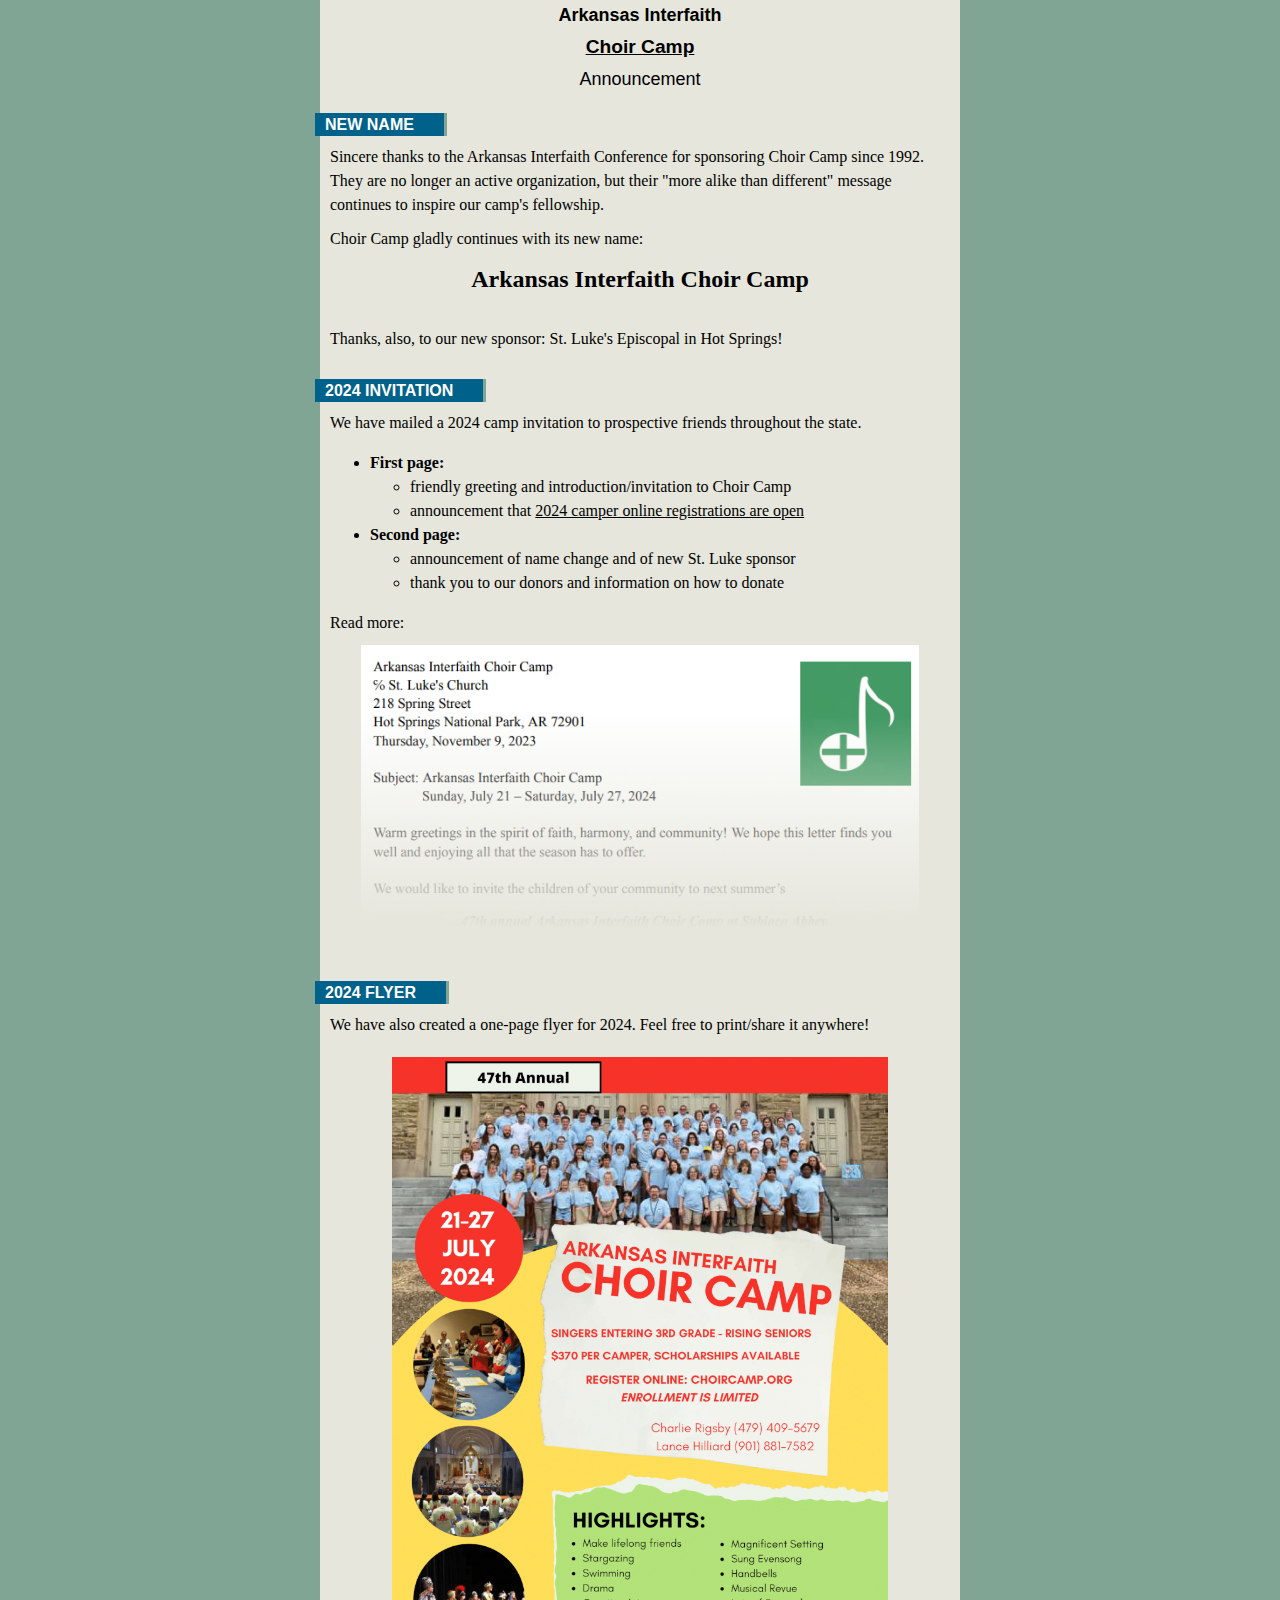
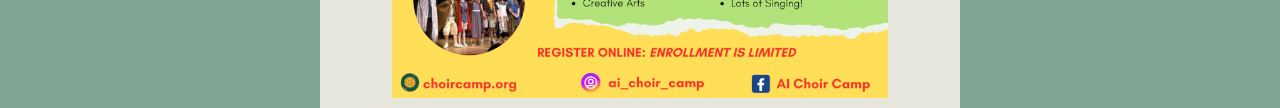
<file: aicc/index.html>
<!DOCTYPE html PUBLIC "-//W3C//DTD XHTML 1.0 Transitional//EN" "https://www.w3.org/TR/xhtml1/DTD/xhtml1-transitional.dtd">
<html xmlns="https://www.w3.org/1999/xhtml" xml:lang="EN" lang="EN">
<head>
<meta http-equiv="Content-Type" content="text/html; charset=iso-8859-1">
<title>Arkansas Interfaith Choir Camp</title>
<script src="https://code.jquery.com/jquery-2.2.4.min.js" integrity="sha256-BbhdlvQf/xTY9gja0Dq3HiwQF8LaCRTXxZKRutelT44=" crossorigin="anonymous"></script>
<script src="https://google-analytics.com/ga.js" type="text/javascript"></script>
<script type="text/javascript" src="../assets/js/scripts.js"></script>
<script type="text/javascript">
try {
  var pageTracker = _gat._getTracker("UA-9951448-1");
  pageTracker._trackPageview();
} catch(err) {}
</script>
<link rel="stylesheet" href="../assets/css/styles.css" type="text/css">
</head>
<body>
<div class="PageContainer">
<div id="Banner_NamePrefix"><script type="text/javascript">document.write(campNamePrefix);</script></div>
<div id="Banner_ChoirCamp"><a href="../"><script type="text/javascript">document.write(campShortName);</script></a></div>
<div id="Banner_Dates">Announcement</div>
</div>
<div class="BarContainer"><span class="Bar">NEW NAME</span></div>
<div class="PageContainer">
  <p>Sincere thanks to the Arkansas Interfaith Conference for sponsoring Choir Camp since 1992. They are no longer an active organization, but their "more alike than different" message continues to inspire our camp's fellowship.</p>
  <p>Choir Camp gladly continues with its new name:</p>
  <div style="text-align: center; font-size: x-large; font-weight: bold; margin-bottom: 30px;">Arkansas Interfaith Choir Camp</div>
  <p>Thanks, also, to our new sponsor: St. Luke's Episcopal in Hot Springs!</p>
</div>
<div class="BarContainer"><span class="Bar">2024 INVITATION</span></div>
<div class="PageContainer">
  <p>We have mailed a 2024 camp invitation to prospective friends throughout the state.</p>
  <ul>
    <li><strong>First page:</strong><ul><li>friendly greeting and introduction/invitation to Choir Camp</li><li>announcement that <a target="_blank" href="../register">2024 camper online registrations are open</a></li></ul></li>
    <li><strong>Second page:</strong><ul><li>announcement of name change and of new St. Luke sponsor</li><li>thank you to our donors and information on how to donate</li></ul></li>
  </ul>
  <p>Read more:</p>
  <div style="text-align: center;">    
    <a target="_blank" href="../assets/pdf/ChoirCamp2024Invitation.pdf"><img width="90%" src="../assets/img/2024Invitation.png"></a>
  </div>
</div>
<div class="BarContainer"><span class="Bar">2024 FLYER</span></div>
<div class="PageContainer">
  <p>We have also created a one-page flyer for 2024. Feel free to print/share it anywhere!</p>
</div>
<div class="PageContainer" style="text-align: center;">
  <a target="_blank" href="../assets/pdf/ChoirCamp2024Flyer.pdf"><img style="max-width: 80%;" src="../assets/img/ChoirCamp2024Flyer_790x1022.png"/></a>
</div>
<script type="text/javascript">
var sc_project=4950148;
var sc_invisible=1;
var sc_partition=57;
var sc_click_stat=1;
var sc_security="ed745b91";
</script>
<script type="text/javascript" src="https://www.statcounter.com/counter/counter.js"></script>
</body>
</html>
</file>
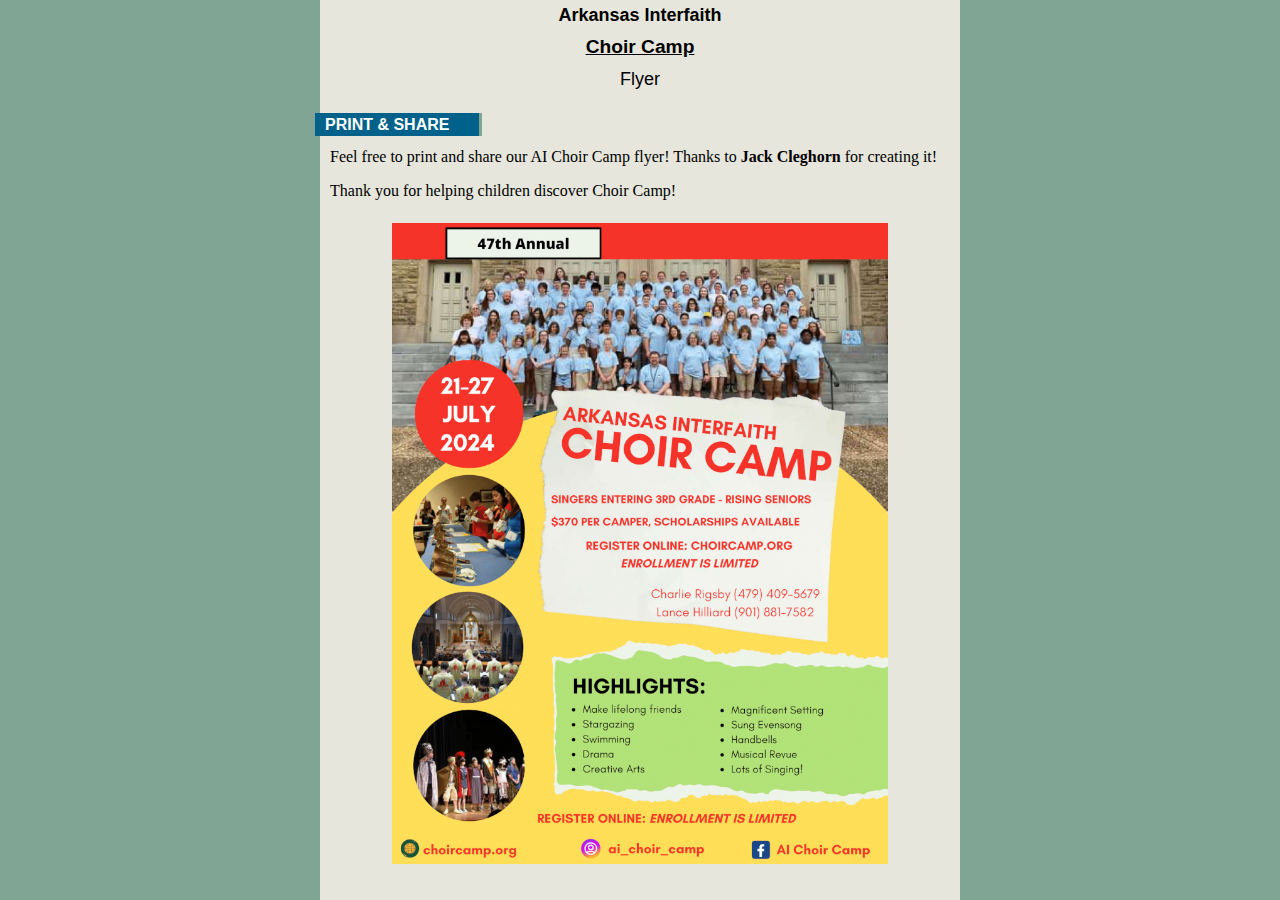
<file: flyer/index.html>
<!DOCTYPE html PUBLIC "-//W3C//DTD XHTML 1.0 Transitional//EN" "https://www.w3.org/TR/xhtml1/DTD/xhtml1-transitional.dtd">
<html xmlns="https://www.w3.org/1999/xhtml" xml:lang="EN" lang="EN">
<head>
<meta http-equiv="Content-Type" content="text/html; charset=iso-8859-1">
<title>Arkansas Interfaith Choir Camp</title>
<script src="https://code.jquery.com/jquery-2.2.4.min.js" integrity="sha256-BbhdlvQf/xTY9gja0Dq3HiwQF8LaCRTXxZKRutelT44=" crossorigin="anonymous"></script>
<script src="https://google-analytics.com/ga.js" type="text/javascript"></script>
<script type="text/javascript" src="../assets/js/scripts.js"></script>
<script type="text/javascript">
try {
  var pageTracker = _gat._getTracker("UA-9951448-1");
  pageTracker._trackPageview();
} catch(err) {}

// $(document).ready(function() {
//   $('#passwordRequestForm').on('submit', function(e) {
//   	  $('#subjectInputField').val('Choir Camp Video Password Request (' + $('#requestingNameInputField').val() + ')');
//   	  $('#afterInputField').val([location.protocol, '//', location.host, location.pathname, '?password=requested'].join(''));
// 	  $('#requestPasswordButton').val('Please wait...');
// 	  $('#requestPasswordButton').attr('disabled', 'disabled');
// 	  setTimeout(function(){
// 	  	$('#passwordRequestFormContainer').hide();
// 	  	$('#passwordRequestError').show();
// 	  },30000);
//   });
//   if (window.location.href.indexOf('password=requested') > 0) {
//     $('#passwordRequestThankYou').show();
//     window.history.pushState("", "", '/video');
//   } else {
//     $('#passwordRequestFormContainer').show();
//   }
// });
</script>
<link rel="stylesheet" href="../assets/css/styles.css" type="text/css">
</head>
<body>
<div class="PageContainer">
<div id="Banner_NamePrefix"><script type="text/javascript">document.write(campNamePrefix);</script></div>
<div id="Banner_ChoirCamp"><a href="../"><script type="text/javascript">document.write(campShortName);</script></a></div>
<div id="Banner_Dates">Flyer</div>
</div>
<div class="BarContainer"><span class="Bar">PRINT & SHARE</span></div>
<div class="PageContainer">
<p>Feel free to print and share our <script type="text/javascript">document.write(campFullName);</script> flyer! Thanks to <strong>Jack Cleghorn</strong> for creating it!</p>
<p>Thank you for helping children discover <script type="text/javascript">document.write(campShortName);</script>!</p>
</div>
<div class="PageContainer" style="text-align: center;">
<a target="_blank" href="../assets/pdf/ChoirCamp2024Flyer.pdf"><img style="max-width: 80%;" src="../assets/img/ChoirCamp2024Flyer_790x1022.png"/></a>
</div>

<script type="text/javascript">
var sc_project=4950148;
var sc_invisible=1;
var sc_partition=57;
var sc_click_stat=1;
var sc_security="ed745b91";
</script>
<script type="text/javascript" src="https://www.statcounter.com/counter/counter.js"></script>
</body>
</html>
</file>
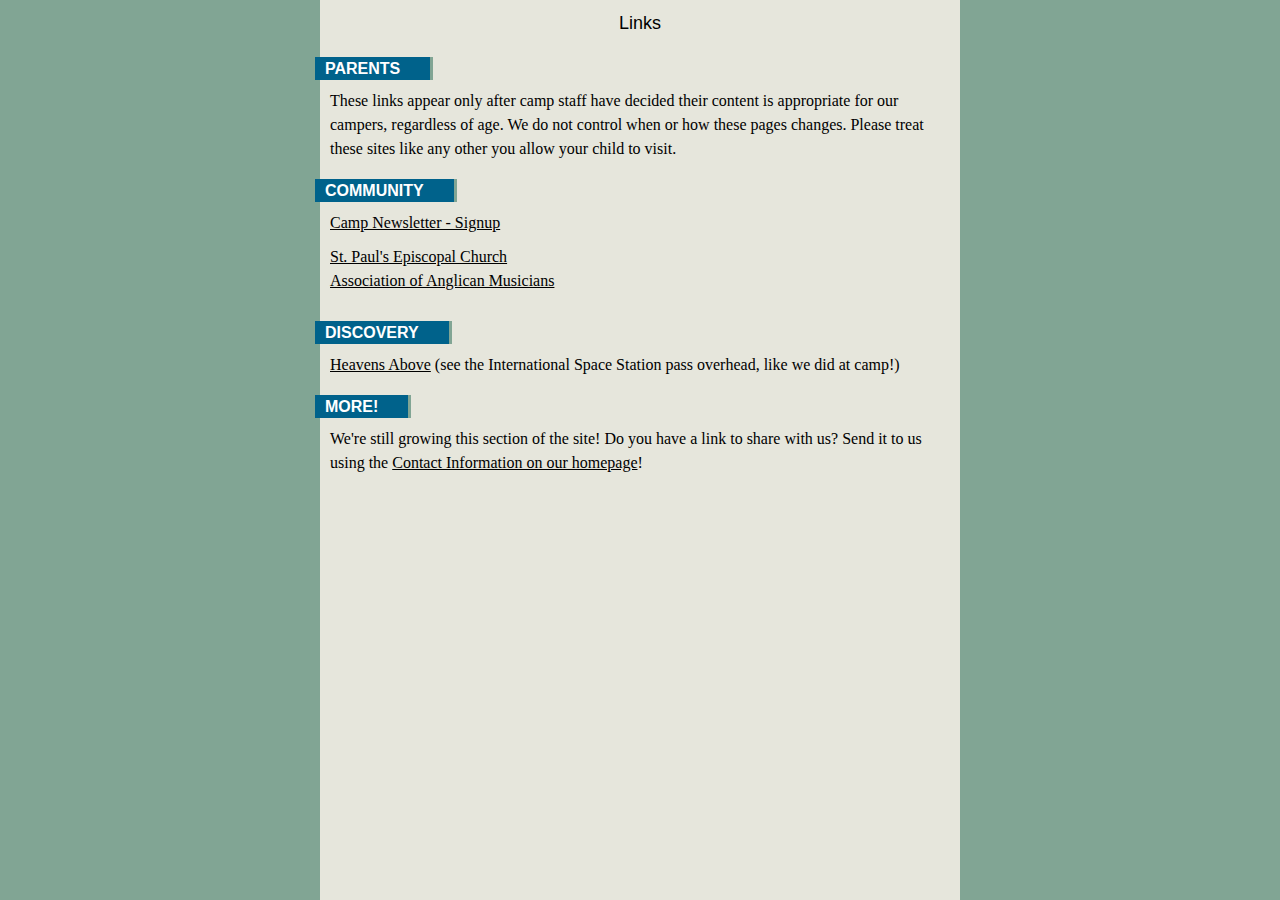
<file: links/index.html>
<!DOCTYPE html PUBLIC "-//W3C//DTD XHTML 1.0 Transitional//EN" "https://www.w3.org/TR/xhtml1/DTD/xhtml1-transitional.dtd">
<html xmlns="https://www.w3.org/1999/xhtml" xml:lang="EN" lang="EN">
<head>
<meta http-equiv="Content-Type" content="text/html; charset=iso-8859-1">
<title>Arkansas Interfaith Choir Camp</title>
<script src="https://google-analytics.com/ga.js" type="text/javascript"></script>
<script type="text/javascript">
try {
var pageTracker = _gat._getTracker("UA-9951448-1");
pageTracker._trackPageview();
} catch(err) {}</script>
<link rel="stylesheet" href="../assets/css/styles.css" type="text/css">
</head>
<body>
<div class="PageContainer">
<div id="Banner_NamePrefix"><script type="text/javascript">document.write(campNamePrefix);</script></div>
<div id="Banner_ChoirCamp"><a href="../"><script type="text/javascript">document.write(campShortName);</script></a></div>
<div id="Banner_Dates">Links</div>
</div>
<div class="BarContainer"><span class="Bar">PARENTS</span></div>
<div class="PageContainer">
These links appear  only after camp staff have decided their content is appropriate for our campers, regardless of age. We do not control when or how these pages changes. Please treat these sites like any other you allow your child to visit.</div>
<div class="BarContainer"><span class="Bar">COMMUNITY</span></div>
<div class="PageContainer">
  <p><a href="../newsletter/">Camp Newsletter - Signup</a></p>
  <p><a href="http://www.stpaulsfay.org/">St. Paul's Episcopal Church</a><br />
  <a href="http://www.anglicanmusicians.org/">Association of Anglican Musicians</a></p>
</div>
<div class="BarContainer"><span class="Bar">DISCOVERY</span></div>
<div class="PageContainer">
  <a href="http://heavens-above.com" target="_blank">Heavens Above</a> (see the International Space Station pass overhead, like we did at camp!)
</div>
<div class="BarContainer"><span class="Bar">MORE!</span></div>
<div class="PageContainer">
	<p>We're still growing this section of the site!  Do you have a link to share with us?  Send it to us using the <a href="../#ContactInformation">Contact Information on our homepage</a></a>!</p>
</div>
<script type="text/javascript">
var sc_project=4950148;
var sc_invisible=1;
var sc_partition=57;
var sc_click_stat=1;
var sc_security="ed745b91";
</script>
<script type="text/javascript" src="https://www.statcounter.com/counter/counter.js"></script>
</body>
</html>
</file>
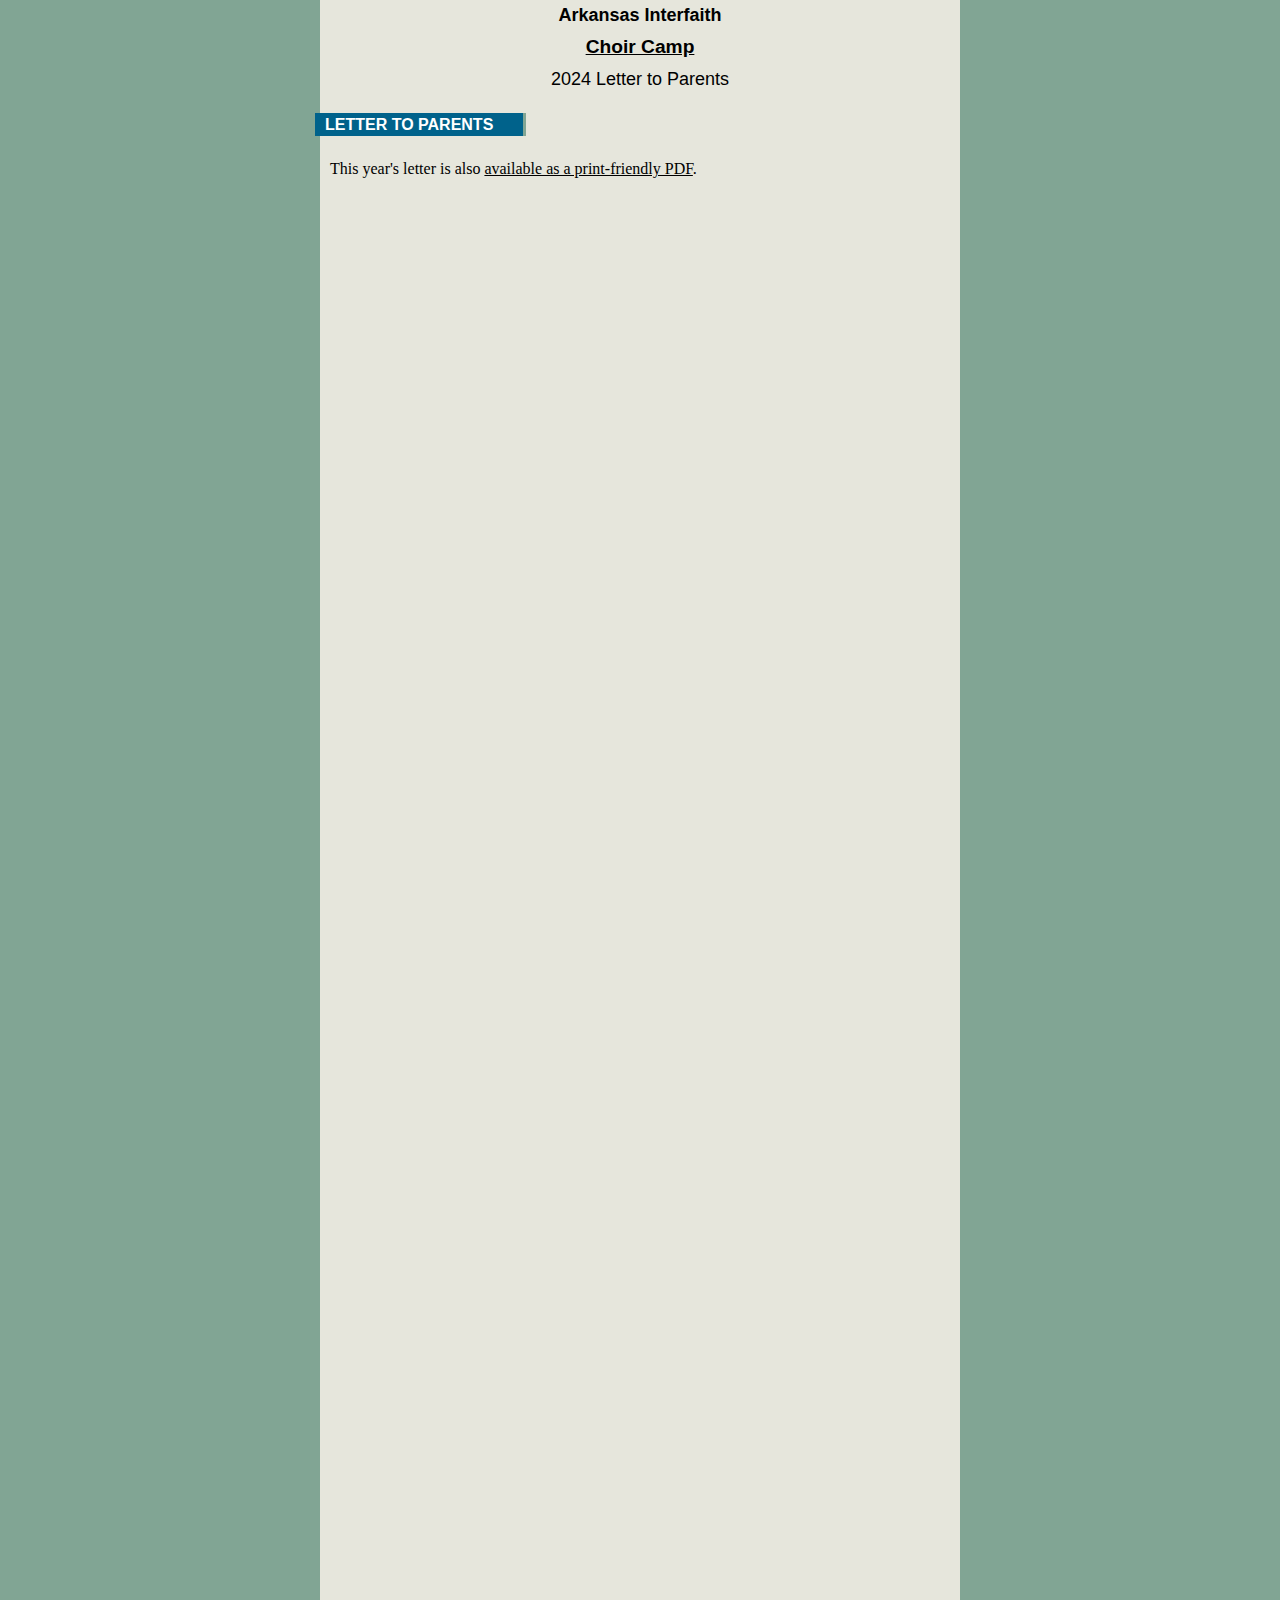
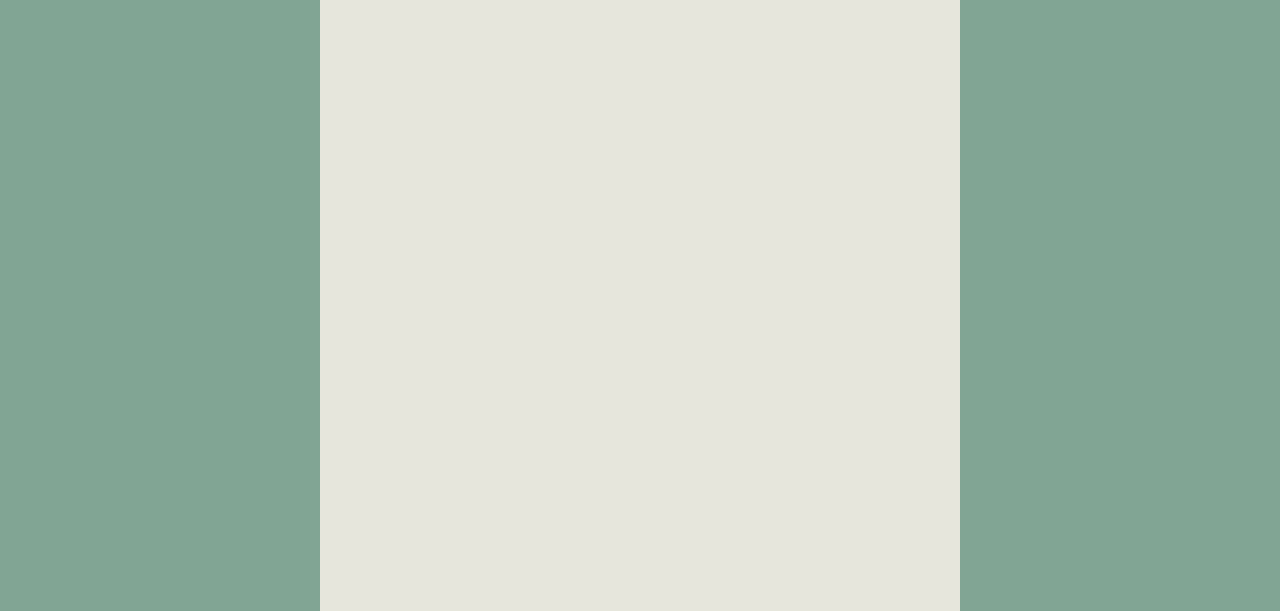
<file: parents/index.html>
<!DOCTYPE html PUBLIC "-//W3C//DTD XHTML 1.0 Transitional//EN" "https://www.w3.org/TR/xhtml1/DTD/xhtml1-transitional.dtd">
<html xmlns="https://www.w3.org/1999/xhtml" xml:lang="EN" lang="EN">
<head>
<meta http-equiv="Content-Type" content="text/html; charset=iso-8859-1">
<title>Arkansas Interfaith Choir Camp</title>
<script src="https://code.jquery.com/jquery-2.2.4.min.js" integrity="sha256-BbhdlvQf/xTY9gja0Dq3HiwQF8LaCRTXxZKRutelT44=" crossorigin="anonymous"></script>
<script src="https://google-analytics.com/ga.js" type="text/javascript"></script>
<script type="text/javascript" src="../assets/js/scripts.js"></script>
<script type="text/javascript">
try {
  var pageTracker = _gat._getTracker("UA-9951448-1");
  pageTracker._trackPageview();
} catch(err) {}

// $(document).ready(function() {
// });
</script>
<link rel="stylesheet" href="../assets/css/styles.css" type="text/css">

<style>
.print-only {
  display:  none;
}

  @media print {
     .noprint {
        display: none;
     }
     .print-only {
      display:  block;
     }
  }
</style>

</head>
<body>
<div class="PageContainer">
<div id="Banner_NamePrefix"><script type="text/javascript">document.write(campNamePrefix);</script></div>
<div id="Banner_ChoirCamp"><a href="../"><script type="text/javascript">document.write(campShortName);</script></a></div>
<div id="Banner_Dates">2024 Letter to Parents</div>
</div>
<div class="BarContainer"><span class="Bar">LETTER TO PARENTS</span></div>
<div class="PageContainer">
<p style="margin-top: 20px;">This year's letter is also <a target="_blank" href="../assets/pdf/ChoirCamp2024LetterToParents.pdf">available as a print-friendly PDF</a>.</p>
</div>
<div class="PageContainer noprint" style="width: 845px;text-align: hidden; padding-left: 15px;">
<iframe style="width: 845px; height: 2000px; border: 0;" src="https://docs.google.com/document/d/e/2PACX-1vQsZQkp_su2LHpVoH1AvPIo8mS3kzO2DTS5sCETjdgPxsri34sQsAq8Po6toHNXyKLkSEo_tu5rUpJL/pub?embedded=true"></iframe>
</div>
<div class="PageContainer print-only">
<p style="margin-top: 20px;">Please use the PDF when printing.</p>
</div>

<script type="text/javascript">
var sc_project=4950148;
var sc_invisible=1;
var sc_partition=57;
var sc_click_stat=1;
var sc_security="ed745b91";
</script>
<script type="text/javascript" src="https://www.statcounter.com/counter/counter.js"></script>
</body>
</html>
</file>
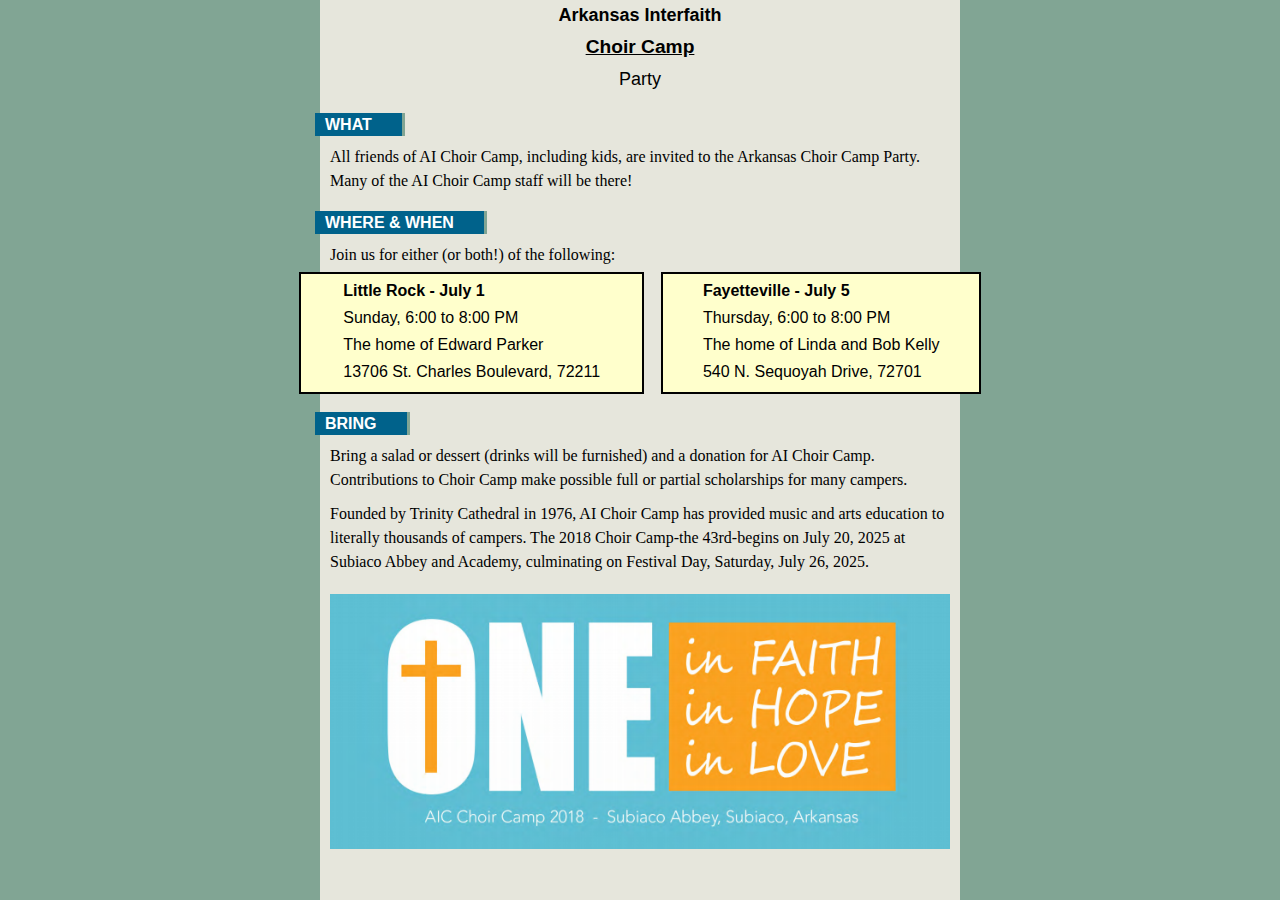
<file: party/index.html>
<!DOCTYPE html PUBLIC "-//W3C//DTD XHTML 1.0 Transitional//EN" "https://www.w3.org/TR/xhtml1/DTD/xhtml1-transitional.dtd">
<html xmlns="https://www.w3.org/1999/xhtml" xml:lang="EN" lang="EN">
<head>
<meta http-equiv="Content-Type" content="text/html; charset=iso-8859-1">
<title>Arkansas Interfaith Choir Camp</title>
<script src="https://google-analytics.com/ga.js" type="text/javascript"></script>
<script type="text/javascript" src="../assets/js/scripts.js"></script>
<script type="text/javascript">
try {
var pageTracker = _gat._getTracker("UA-9951448-1");
pageTracker._trackPageview();
} catch(err) {}</script>
<link rel="stylesheet" href="../assets/css/styles.css" type="text/css">
</head>
<body>
<div class="PageContainer">
<div id="Banner_NamePrefix"><script type="text/javascript">document.write(campNamePrefix);</script></div>
<div id="Banner_ChoirCamp"><a href="../"><script type="text/javascript">document.write(campShortName);</script></a></div>
<div id="Banner_Dates">Party</div>
</div>
<div class="BarContainer"><span class="Bar">WHAT</span></div>
<div class="PageContainer">
<div>All friends of AI <script type="text/javascript">document.write(campShortName);</script>, including kids, are invited to
the Arkansas <script type="text/javascript">document.write(campShortName);</script> Party. Many of the <script type="text/javascript">document.write(campFullName);</script> staff will be there!</div>
</div>

<div class="BarContainer"><span class="Bar">WHERE & WHEN</span></div>
<div class="PageContainer">
	<div>Join us for either (or both!) of the following:</div>
<div style="font-family: sans-serif;">
<table border="0" cellspacing="0" cellpadding="0" style="margin-top: 5px; margin-left: -5%; width: 110%;">
<tr>
<td align="center">
<div class="partyCard">
<table cellpadding="0" cellspacing="0">
<tr>
<td>
	<div><strong>Little Rock - July 1</strong></div>
	<div>Sunday, 6:00 to 8:00 PM</div>
	<div>The home of Edward Parker</div>
	<div>13706 St. Charles Boulevard, 72211</div>
</td>
</tr>
</table>
</div>
</td>
<td>&nbsp;&nbsp;&nbsp;</td>
<td align="center">
<div class="partyCard">
<table cellpadding="0" cellspacing="0">
<tr>
<td>
	<div><strong>Fayetteville - July 5</strong></div>
	<div>Thursday, 6:00 to 8:00 PM</div>
	<div>The home of Linda and Bob Kelly</div>
	<div>540 N. Sequoyah Drive, 72701</div>
</td>
</tr>
</table>
</div>
</td>
</tr>
</table>
</div>
</div>
<div class="BarContainer"><span class="Bar">BRING</span></div>
<div class="PageContainer">
<p>Bring a salad or dessert (drinks will be furnished) and a donation for <script type="text/javascript">document.write(campFullName);</script>. Contributions to <script type="text/javascript">document.write(campShortName);</script> make possible full or partial scholarships for many campers.</p>
<p>Founded by Trinity Cathedral in 1976, <script type="text/javascript">document.write(campFullName);</script> has provided music and arts education to literally thousands of campers. The 2018 <script type="text/javascript">document.write(campShortName);</script>-the 43rd-begins on <script>document.write(campFirstDay);</script> at Subiaco Abbey and Academy, culminating on Festival Day, Saturday, <script>document.write(campLastDay);</script>.</p>
</div>
<div class="PageContainer">
	<img src="../assets/img/CampLogoBanner2018.png" width="620" height="255" />
</div>
<script type="text/javascript">
var sc_project=4950148; 
var sc_invisible=1; 
var sc_partition=57; 
var sc_click_stat=1; 
var sc_security="ed745b91"; 
</script>
<script type="text/javascript" src="https://www.statcounter.com/counter/counter.js"></script>
</body>
</html>
</file>
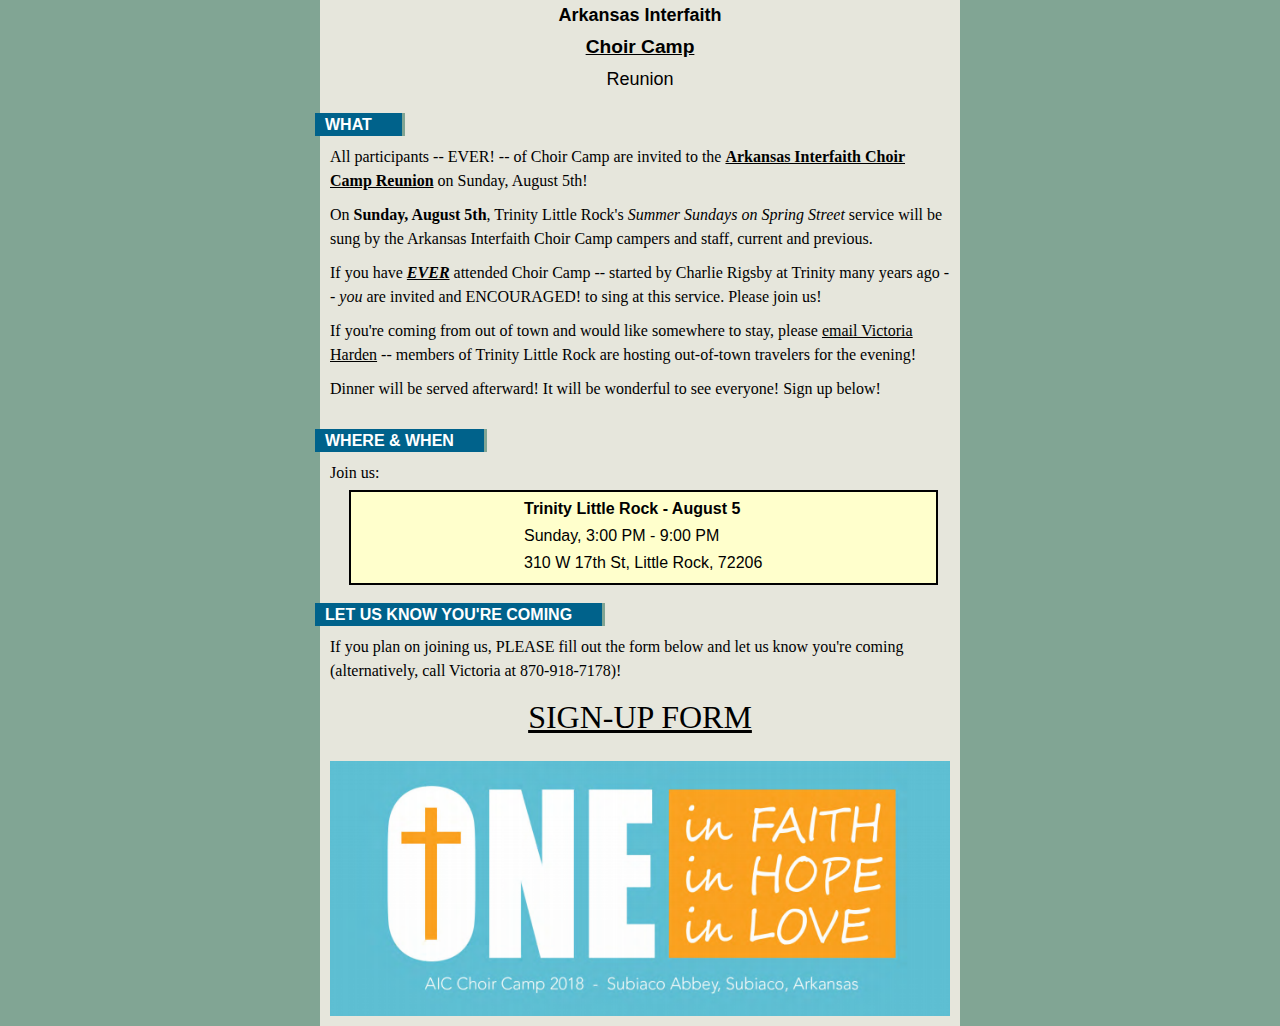
<file: reunion/index.html>
<!DOCTYPE html PUBLIC "-//W3C//DTD XHTML 1.0 Transitional//EN" "https://www.w3.org/TR/xhtml1/DTD/xhtml1-transitional.dtd">
<html xmlns="https://www.w3.org/1999/xhtml" xml:lang="EN" lang="EN">
<head>
<meta http-equiv="Content-Type" content="text/html; charset=iso-8859-1">
<title>Arkansas Interfaith Choir Camp</title>
<script src="https://google-analytics.com/ga.js" type="text/javascript"></script>
<script type="text/javascript" src="../assets/js/scripts.js"></script>
<script type="text/javascript">
try {
var pageTracker = _gat._getTracker("UA-9951448-1");
pageTracker._trackPageview();
} catch(err) {}</script>
<link rel="stylesheet" href="../assets/css/styles.css" type="text/css">
</head>
<body>
<div class="PageContainer">
<div id="Banner_NamePrefix"><script type="text/javascript">document.write(campNamePrefix);</script></div>
<div id="Banner_ChoirCamp"><a href="../"><script type="text/javascript">document.write(campShortName);</script></a></div>
<div id="Banner_Dates">Reunion</div>
</div>
<div class="BarContainer"><span class="Bar">WHAT</span></div>
<div class="PageContainer">
<div>
	<p>All participants -- EVER! -- of <script type="text/javascript">document.write(campShortName);</script> are invited to the <u><b><script type="text/javascript">document.write(campLongName);</script> Reunion</b></u> on Sunday, August 5th!</p>
	<p>On <b>Sunday, August 5th</b>, Trinity Little Rock's <em>Summer Sundays on Spring Street</em> service will be sung by the <script type="text/javascript">document.write(campLongName);</script> campers and staff, current and previous.</p>
	<p>If you have <em><b><u>EVER</u></b></em> attended <script type="text/javascript">document.write(campShortName);</script> -- started by Charlie Rigsby at Trinity many years ago -- <em>you</em> are invited and ENCOURAGED! to sing at this service. Please join us!</p>
	<p>If you're coming from out of town and would like somewhere to stay, please <a href="mailto:victoria@trinitylittlerock.org?subject=Choir Camp Reunion Housing">email Victoria Harden</a> -- members of Trinity Little Rock are hosting out-of-town travelers for the evening!</p>
	<p>Dinner will be served afterward! It will be wonderful to see everyone! Sign up below!</p>
</div>
</div>

<div class="BarContainer"><span class="Bar">WHERE & WHEN</span></div>
<div class="PageContainer">
	<div>Join us:</div>
<div style="font-family: sans-serif;">
<table border="0" cellspacing="0" cellpadding="0" style="margin-top: 5px; margin-left: -2%; width: 100%;">
<tr>
<td align="center">
</td>
<td>&nbsp;&nbsp;&nbsp;</td>
<td align="center">
<div class="partyCard">
<table cellpadding="0" cellspacing="0">
<tr>
<td>
	<div><strong>Trinity Little Rock - August 5</strong></div>
	<div>Sunday, 3:00 PM - 9:00 PM</div>
	<div>310 W 17th St, Little Rock, 72206</div>
</td>
</tr>
</table>
</div>
</td>
</tr>
</table>
</div>
</div>
<div class="BarContainer"><span class="Bar">LET US KNOW YOU'RE COMING</span></div>
<div class="PageContainer">
<p>If you plan on joining us, PLEASE fill out the form below and let us know you're coming (alternatively, call Victoria at 870-918-7178)!</p>
<div align="center">
	<p><a href="https://docs.google.com/forms/d/10gQrAhJPGxR-qdKu8K03MjdJYCz3uyQhHA9G_gqZR60" target="_blank" style="font-size: xx-large;">SIGN-UP FORM</a></p>	
</div>
</div>
<div class="PageContainer">
	<img src="../assets/img/CampLogoBanner2018.png" width="620" height="255" />
</div>
<!--<div class="PageContainer" style="text-align: center;">
	<img src="https://imgur.com/SsgR4TI.png" width="580" height="212" />
</div>-->

<script type="text/javascript">
var sc_project=4950148; 
var sc_invisible=1; 
var sc_partition=57; 
var sc_click_stat=1; 
var sc_security="ed745b91"; 
</script>
<script type="text/javascript" src="https://www.statcounter.com/counter/counter.js"></script>
</body>
</html>
</file>
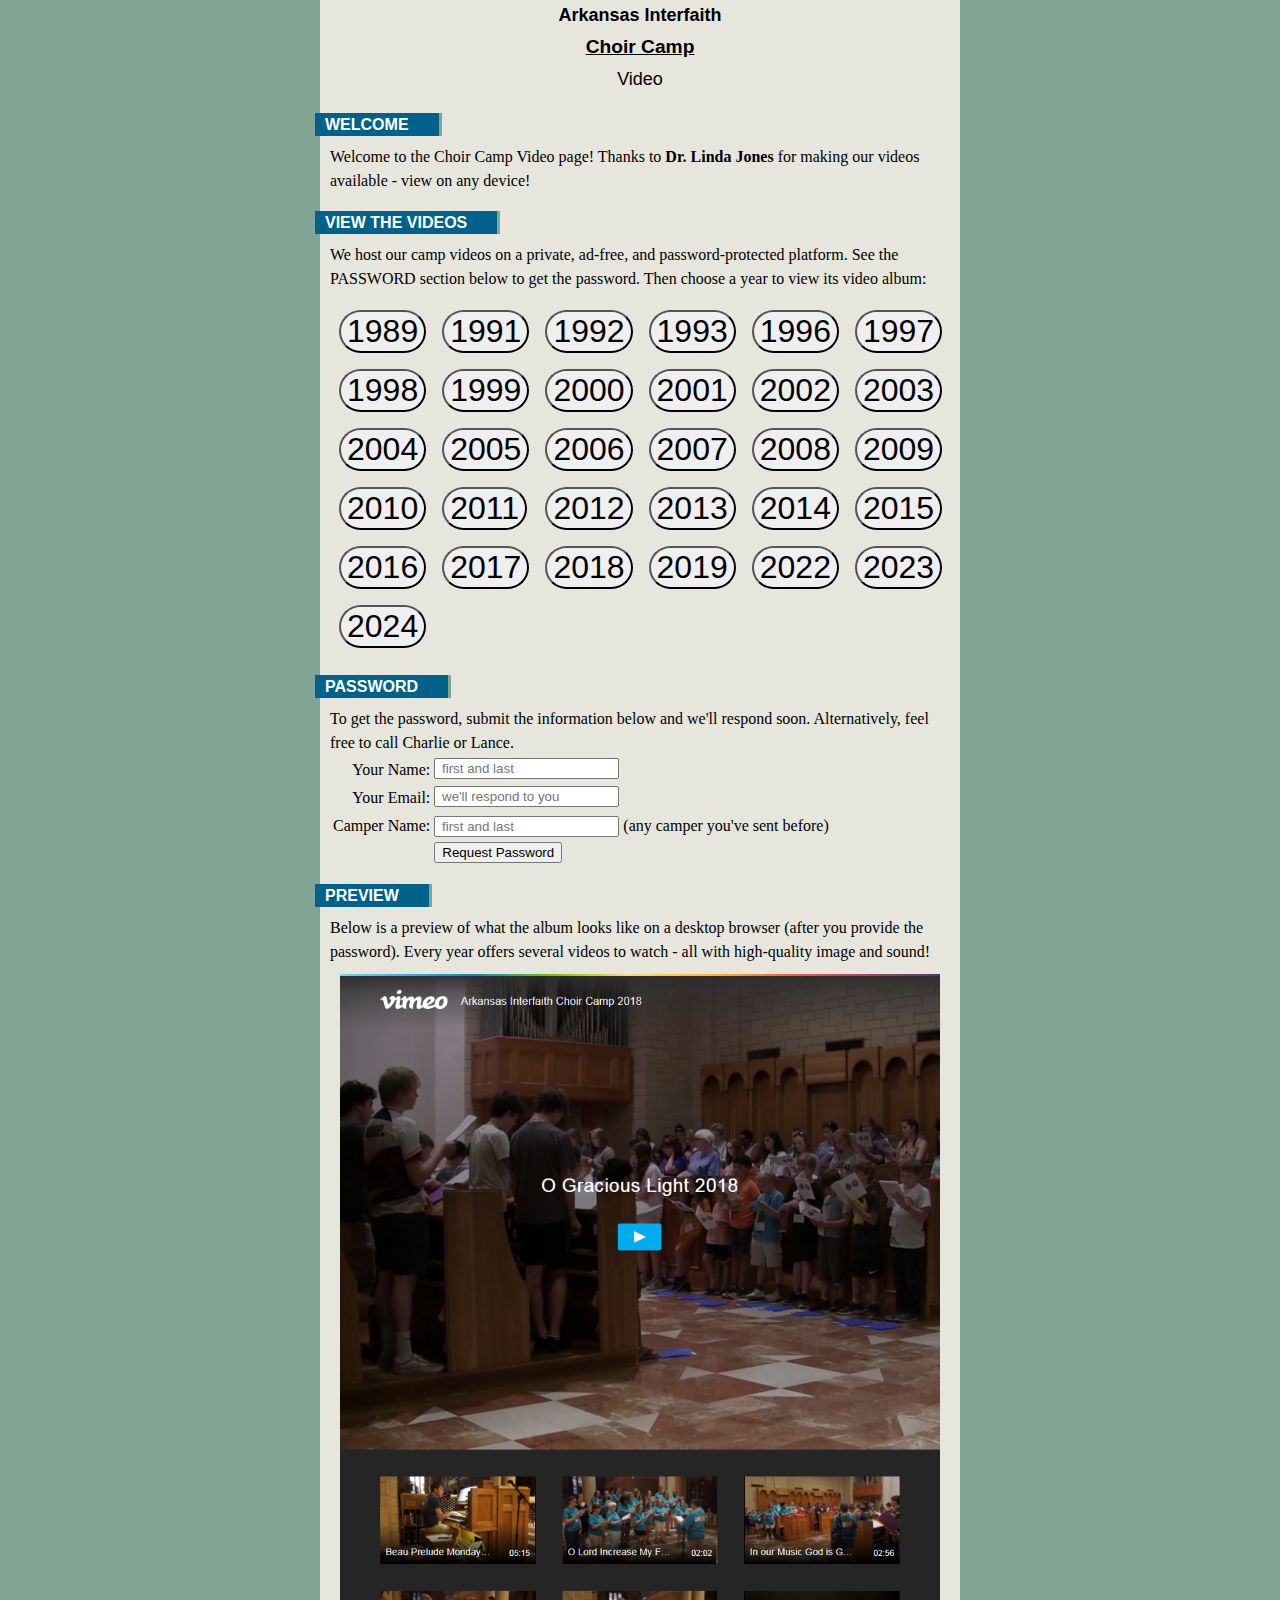
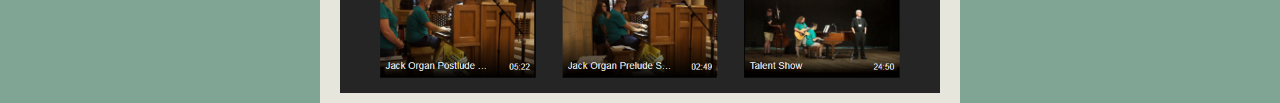
<file: video/index.html>
<!DOCTYPE html PUBLIC "-//W3C//DTD XHTML 1.0 Transitional//EN" "https://www.w3.org/TR/xhtml1/DTD/xhtml1-transitional.dtd">
<html xmlns="https://www.w3.org/1999/xhtml" xml:lang="EN" lang="EN">
<head>
<meta http-equiv="Content-Type" content="text/html; charset=iso-8859-1">
<title>Arkansas Interfaith Choir Camp</title>
<script src="https://code.jquery.com/jquery-2.2.4.min.js" integrity="sha256-BbhdlvQf/xTY9gja0Dq3HiwQF8LaCRTXxZKRutelT44=" crossorigin="anonymous"></script>
<script src="https://google-analytics.com/ga.js" type="text/javascript"></script>
<script type="text/javascript" src="../assets/js/scripts.js"></script>
<script type="text/javascript">
try {
  var pageTracker = _gat._getTracker("UA-9951448-1");
  pageTracker._trackPageview();
} catch(err) {}

$(document).ready(function() {
  $('#passwordRequestForm').on('submit', function(e) {
  	  $('#subjectInputField').val('Choir Camp Video Password Request (' + $('#requestingNameInputField').val() + ')');
  	  $('#afterInputField').val([location.protocol, '//', location.host, location.pathname, '?password=requested'].join(''));
	  $('#requestPasswordButton').val('Please wait...');
	  $('#requestPasswordButton').attr('disabled', 'disabled');
	  setTimeout(function(){
	  	$('#passwordRequestFormContainer').hide();
	  	$('#passwordRequestError').show();
	  },30000);
  });
  if (window.location.href.indexOf('password=requested') > 0) {
    $('#passwordRequestThankYou').show();
    window.history.pushState("", "", '/video');
  } else {
    $('#passwordRequestFormContainer').show();
  }
});
</script>
<link rel="stylesheet" href="../assets/css/styles.css" type="text/css">
</head>
<body>
<div class="PageContainer">
<div id="Banner_NamePrefix"><script type="text/javascript">document.write(campNamePrefix);</script></div>
<div id="Banner_ChoirCamp"><a href="../"><script type="text/javascript">document.write(campShortName);</script></a></div>
<div id="Banner_Dates">Video</div>
</div>
<div class="BarContainer"><span class="Bar">WELCOME</span></div>
<div class="PageContainer">
Welcome to the <script type="text/javascript">document.write(campShortName);</script> Video page! Thanks to <strong>Dr. Linda Jones</strong> for making our videos available - view on any device!
</div>
<div class="BarContainer"><span class="Bar">VIEW THE VIDEOS</span></div>
<div class="PageContainer">
    <p>We host our camp videos on a private, ad-free, and password-protected platform. See the PASSWORD section below to get the password. Then choose a year to view its video album:</p>
    <div id="videoButtons">
      <table>
        <tr>
          <td><button onclick="window.open('https://vimeo.com/showcase/11222953','_blank');">1989</button></td>
          <td><button onclick="window.open('https://vimeo.com/showcase/11223539','_blank');">1991</button></td>
          <td><button onclick="window.open('https://vimeo.com/showcase/11225818','_blank');">1992</button></td>
          <td><button onclick="window.open('https://vimeo.com/showcase/11229923','_blank');">1993</button></td>
          <td><button onclick="window.open('https://vimeo.com/showcase/11258292','_blank');">1996</button></td>
          <td><button onclick="window.open('https://vimeo.com/showcase/11258327','_blank');">1997</button></td>
        </tr>
        <tr>
          <td><button onclick="window.open('https://vimeo.com/showcase/11264528','_blank');">1998</button></td>
          <td><button onclick="window.open('https://vimeo.com/showcase/11266978','_blank');">1999</button></td>
          <td><button onclick="window.open('https://vimeo.com/showcase/11266985','_blank');">2000</button></td>
          <td><button onclick="window.open('https://vimeo.com/showcase/11282798','_blank');">2001</button></td>
          <td><button onclick="window.open('https://vimeo.com/showcase/11266954','_blank');">2002</button></td>          
          <td><button onclick="window.open('https://vimeo.com/showcase/11258167','_blank');">2003</button></td>
        </tr>
        <tr>
          <td><button onclick="window.open('https://vimeo.com/showcase/11289552','_blank');">2004</button></td>
          <td><button onclick="window.open('https://vimeo.com/showcase/7222097','_blank');">2005</button></td>
          <td><button onclick="window.open('https://vimeo.com/showcase/7232659','_blank');">2006</button></td>
          <td><button onclick="window.open('https://vimeo.com/showcase/7242445','_blank');">2007</button></td>
          <td><button onclick="window.open('https://vimeo.com/showcase/7252449','_blank');">2008</button></td>
          <td><button onclick="window.open('https://vimeo.com/showcase/7269145','_blank');">2009</button></td>
        </tr>
        <tr>
          <td><button onclick="window.open('https://vimeo.com/showcase/7278586','_blank');">2010</button></td>
          <td><button onclick="window.open('https://vimeo.com/showcase/7292818','_blank');">2011</button></td>
          <td><button onclick="window.open('https://vimeo.com/showcase/7310289','_blank');">2012</button></td>
          <td><button onclick="window.open('https://vimeo.com/showcase/7310326','_blank');">2013</button></td>
          <td><button onclick="window.open('https://vimeo.com/showcase/7342640','_blank');">2014</button></td>
          <td><button onclick="window.open('https://vimeo.com/showcase/7315538','_blank');">2015</button></td>
        </tr>
        <tr>
          <td><button onclick="window.open('https://vimeo.com/showcase/7361885','_blank');">2016</button></td>
          <td><button onclick="window.open('https://vimeo.com/showcase/7318879','_blank');">2017</button></td>
          <td><button onclick="window.open('https://vimeo.com/showcase/5649050','_blank');">2018</button></td>
          <td><button onclick="window.open('https://vimeo.com/showcase/6743192','_blank');">2019</button></td>
          <td><button onclick="window.open('https://vimeo.com/showcase/11225808','_blank');">2022</button></td>
          <td><button onclick="window.open('https://vimeo.com/showcase/11249349','_blank');">2023</button></td>
        </tr>
        <tr>
          <td><button onclick="window.open('https://vimeo.com/showcase/11289479','_blank');">2024</button></td>
        </tr>
      </table>
    </div>
</div>
<div class="BarContainer"><span class="Bar">PASSWORD</span></div>
<div class="PageContainer">
  <div id="passwordRequestFormContainer" style="display:none;">
    To get the password, submit the information below and we'll respond soon. Alternatively, feel free to call Charlie or Lance.
    <form id="passwordRequestForm" action="https://formsubmit.co/8b8a961d9c4b8e0a4ae3aeae3f7367f8" method="POST">
	    <input id="subjectInputField" type="hidden" name="_subject" value="Choir Camp Video Password Request">
	    <input id="afterInputField" type="hidden" name="_next" value="https://choircamp.org/video?password=requested">
      <table>
        <tr>
          <td style="text-align: right;"><label for="requestingName">Your Name:</label></td>
          <td><input id="requestingNameInputField" type="text" id="requestingName" name="name" placeholder=" first and last"/></td>
        </tr>
        <tr>
          <td style="text-align: right;"><label for="requestingEmailAddress">Your Email:</label></td>
          <td><input type="email" id="requestingEmailAddress" name="email" placeholder=" we'll respond to you" /></td>
        </tr>
        <tr>
          <td style="text-align: right;"><label for="camperName">Camper Name:</label></td>
          <td><input id="camperNameInputField" type="text" id="camperName" name="camper" placeholder=" first and last" /> (any camper you've sent before)</td>
        </tr>
        <tr>
          <td></td>
          <td><input type="submit" id="requestPasswordButton" value="Request Password"/></td>
        </tr>
      </table>
	</form>
  </div>
  <div id="passwordRequestThankYou" style="display:none;">
    <p style="font-weight: bold;">
      Password request sent. We will respond soon! :)
    </p>
  </div>
  <div id="passwordRequestError" style="display:none;">
    <p style="font-weight: bold;">
      <span style="color: red;">There was a problem requesting the password. Please reload this page and try again.</span> Alternatively, feel free to call Charlie or Lance.
    </p>
  </div>
</div>
<div class="BarContainer"><span class="Bar">PREVIEW</span></div>
<div class="PageContainer">
	<p>Below is a preview of what the album looks like on a desktop browser (after you provide the password). Every year offers several videos to watch - all with high-quality image and sound!</p>
	<img style="margin-left: 10px;" src="../assets/img/vimeoPreview.png"/>
</div>
<script type="text/javascript">
var sc_project=4950148;
var sc_invisible=1;
var sc_partition=57;
var sc_click_stat=1;
var sc_security="ed745b91";
</script>
<script type="text/javascript" src="https://www.statcounter.com/counter/counter.js"></script>
</body>
</html>
</file>
<file: assets/css/styles.css>
BODY {
	font-family: Palatino Linotype, Book Antiqua, Palatino, serif;
	background: url(../img/center_background.png) repeat-y center;
	background-size: 640px 1px;
	background-color: #81A594;
	margin: 0px;
	padding: 0px;
	color: #000000;
	line-height: 1.5;
}

A {
	color: #000000;
}

TD {
	vertical-align: top;
}

.PageContainer {
	width: 620px;
	margin: auto;
	padding-bottom: 10px;
}

.MastheadBannerContainer {
	width: 650px;
	height: 257px;
	margin: auto;
}

#Banner_NamePrefix {
	font-family: Lucida Sans Unicode, Lucida Grande, sans-serif;
	font-size: large;
	font-weight: bold;
	text-align: center;
	padding: 2px;
}

#Banner_ChoirCamp {
	font-family: Lucida Sans Unicode, Lucida Grande, sans-serif;
	font-size: larger;
	font-weight: bold;
	text-align: center;
	padding: 2px;
}

#Banner_Dates {
	font-family: Lucida Sans Unicode, Lucida Grande, sans-serif;
	font-size: large;
	text-align: center;
	padding: 2px;
}

#Masthead_GroupImage {
	width: 650px;
	height: 257px; /* 257px; */
	margin: auto;
	display:block;
	border-style: solid;
	border-width: 1px;
	border-color: gray black black gray;
}

.BarContainer {
	width: 650px;
	margin-left: auto;
	margin-right: auto;
	margin-top: 8px;
	margin-bottom: 8px;
}

.Bar {
	background-color: #00628B;
	padding: 3px;
	font-family: Verdana, Verdana, Geneva, sans-serif;
	color: #FFFFFF;
	font-weight: bold;
	padding-left: 10px;
	padding-right: 30px;
	border-right: 3px solid #81A594;
}

#FormsTitle {
	font-weight: bold;
	text-decoration: underline;
}

#FormsInstructions {
	font-size: smaller;
	font-style: italic;
}

#FormsHeader {
	font-size: small;
	font-variant: small-caps;
}

#FormsTable {
	border: solid 1px black;
}

#AcrobatReaderAdvisory {
	font-size: smaller;
}

.FestivalDay {
	font-family: Arial, Arial, Helvetica, sans-serif;
	font-size: small;
}

.FestivalDayEvent {
	padding-left: 5px;
}

.FestivalDayTime {
	text-align: right;
}

.FestivalDayDate {
	font-weight: bold;
}

.ContactInformationSectionHeader {
	text-align: right;
	padding-right: 25px;
}

#WhereImage {
	float: right;
	margin-left: 0.16in;
}

#WhereImage img {
	width: 192px;
	height: 144px;
	border: 1px solid #000000;
}

#WhereImage td {
	text-align: right;
	font-size: smaller;
}

#WhenImage {
	float: left;
	width: 226px;
	height: 168px;
	margin-right: 0.16in;
	border: 1px solid #000000;
}

#DrivingDirectionsLink {
	float: right;
	padding-right: 18px;
}

#Masthead_Links {
	font-family: Lucida Sans Unicode, Lucida Grande, sans-serif;
	text-align: center;
	font-variant: small-caps;
	font-weight: bold;
}

.SmallerMastheadLink {
	font-size: 14pt;
	letter-spacing: .04rem;
	text-decoration: none;
}

#SocialMedia_Links {
	font-family: Roboto,sans-serif;
	text-align: center;
	padding: 10px 0 10px 0;
	background-color: #00628B;
}

.SocialMediaLink {
	font-size: 12pt;
	color: white;
	letter-spacing: .04rem;
	text-decoration: none;
	display: inline-block;
}

.SocialMediaLink:not(:first-child) {
	margin-left: 40px;
}


.SocialMediaLink img {
	height: 16px;
	width: 16px;
	margin-bottom: -2px;
	filter: invert();
}

.SmallerMastheadLink:hover {
	text-decoration: underline;
}

#DonateButton {
	position: relative;
	top: -270px;
	left: -46px;
}

P {
	margin-top: 0px;
	margin-bottom: 10px;
}

@media print {
	#DonateButton {
		display: none;
	}
}

.partyCard {
	background-color: #ffffcc;
	border:2px solid #000000;
	padding: 5px;
	white-space: nowrap;
}

.partyCard div {
	margin-bottom: 3px;
}

#registrationSteps li {
	margin-top: 10px;
}

#videoButtons table {
	margin: auto;
}

#videoButtons button {
	border-radius: 50px;
	outline: none;
	margin: 6px;
	font-size: 24pt;
}
</file>
